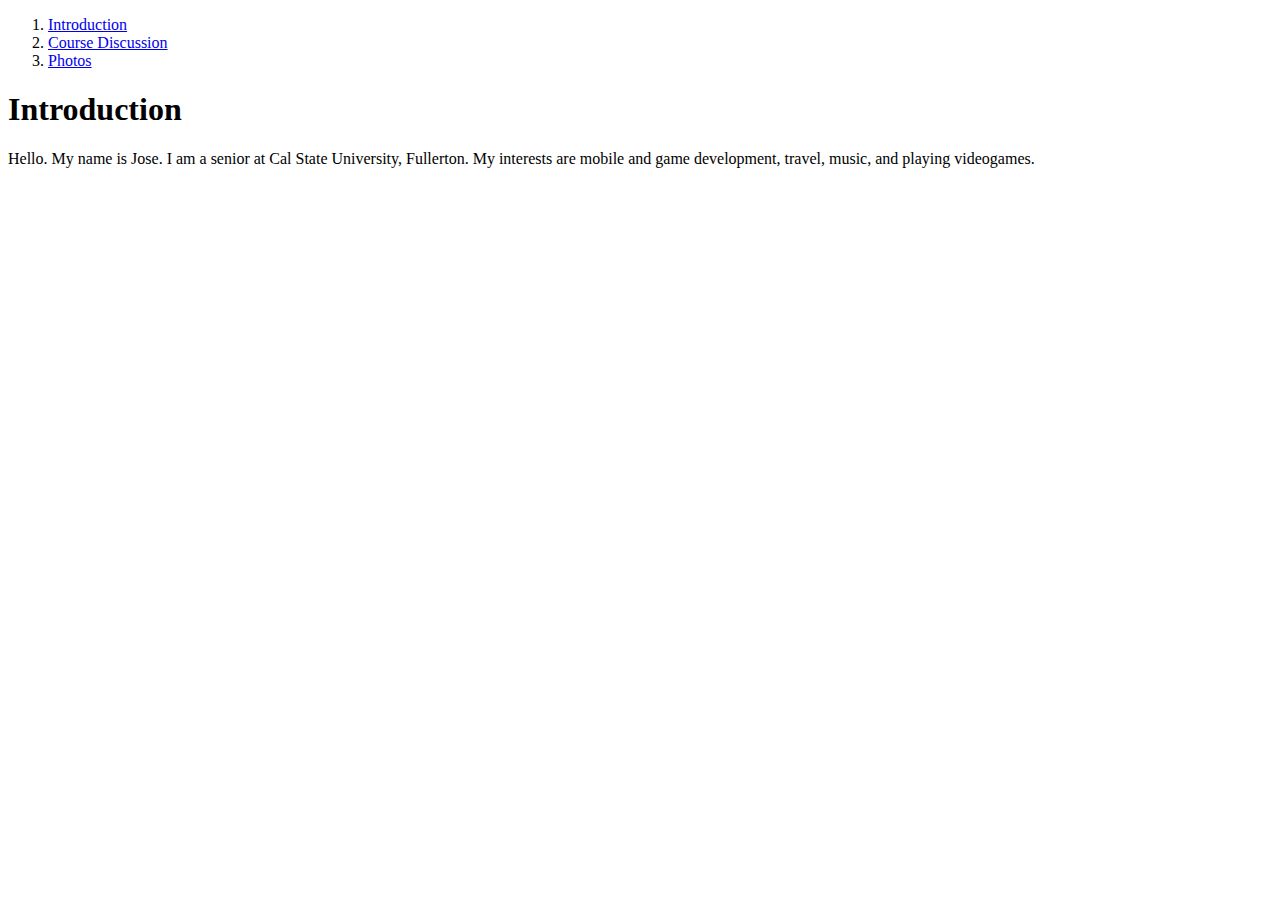
<file: index.html>
<!DOCTYPE html>
<html lang="en" dir="ltr">
  <head>
    <meta charset="utf-8">
    <title>Introduction</title>
  </head>
  <body>
    <nav>
      <ol>
        <li><a href="/index.html">Introduction</a>
        <li><a href="/course.html">Course Discussion </a>
        <li><a href="/photos.html">Photos </a>
      </ol>
    </nav>

    <main>
      <section>
        <header>
          <h1> Introduction </h1>
        </header>
        <p>Hello. My name is Jose. I am a senior at Cal State University, Fullerton. My interests are mobile and game development, travel, music, and playing videogames.</p>
      </section>

    </main>



  </body>
</html>
</file>
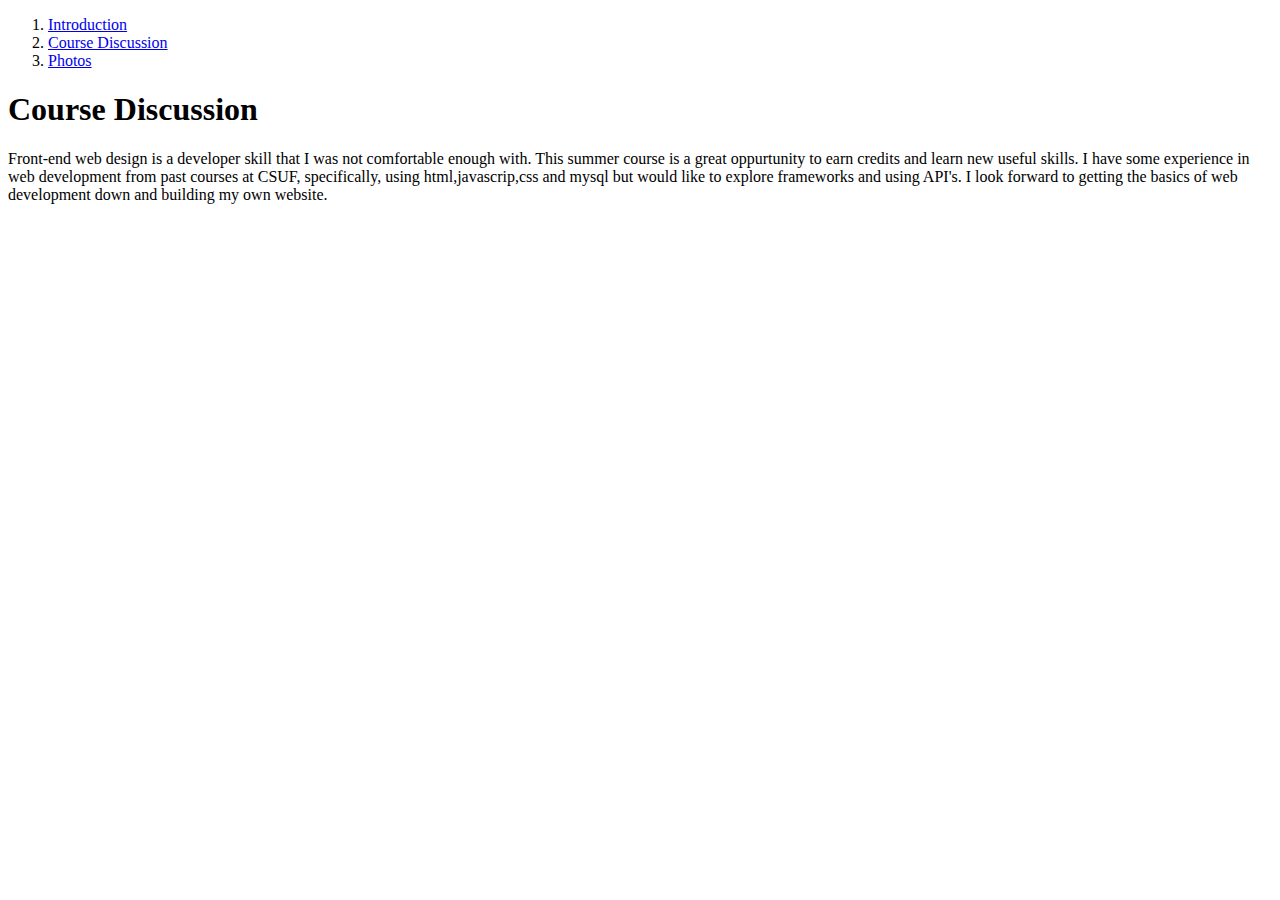
<file: course.html>
<!DOCTYPE html>
<html lang="en" dir="ltr">
  <head>
    <meta charset="utf-8">
    <title>Course Discussion</title>
  </head>
  <body>
    <nav>
      <ol>
        <li><a href="/index.html">Introduction</a>
        <li><a href="/course.html">Course Discussion </a>
        <li><a href="/photos.html">Photos </a>
      </ol>
    </nav>
    <main>
      <section>
        <header>
          <h1>Course Discussion</h1>
        </header>
          <p>Front-end web design is a developer skill that I was not comfortable enough with. This summer course
            is a great oppurtunity to earn credits and learn new useful skills.
            I have some experience in web development from past courses at CSUF, specifically, using html,javascrip,css and mysql but would like to explore frameworks and using API's.
            I look forward to getting the basics of web development down and building my own website.
          </p>
      </section>
    </main>


  </body>
</html>
</file>
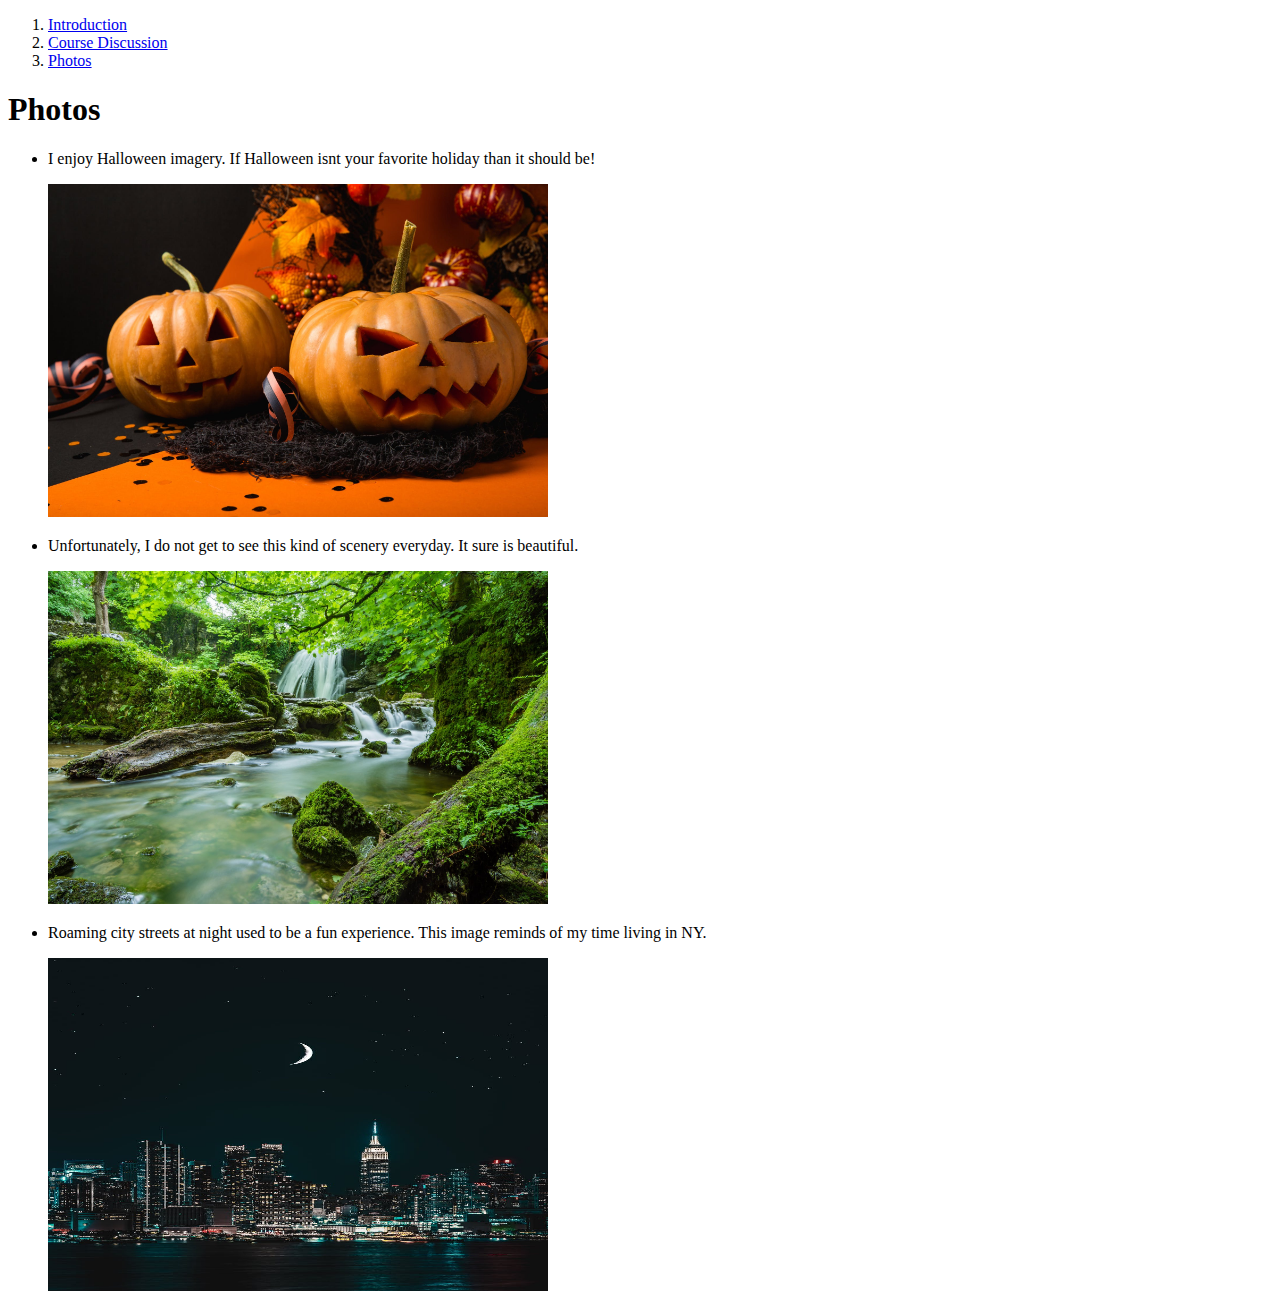
<file: photos.html>
<!DOCTYPE html>
<html lang="en" dir="ltr">
  <head>
    <meta charset="utf-8">
    <title>Photos</title>
  </head>
  <body>
    <main>
      <nav>
        <ol>
          <li><a href="/index.html">Introduction</a>
          <li><a href="/course.html">Course Discussion </a>
          <li><a href="/photos.html">Photos </a>
        </ol>
      </nav>

      <section>
        <header>
          <h1> Photos </h1>
        </header>
      </section>

      <section>
          <ul>
            <li>
              <p>I enjoy Halloween imagery. If Halloween isnt your favorite holiday than it should be!</p>
              <img src="img/halloween.jpeg" alt="Halloween Pumpkins" width="500" height="333">
            </li>

            <li>
              <p>Unfortunately, I do not get to see this kind of scenery everyday. It sure is beautiful. </p>
              <img src="img/rainforestwater.jpeg" alt="Rainforest Waterfall" width="500" height="333">

            </li>

            <li>
              <p>Roaming city streets at night used to be a fun experience. This image reminds of my time living in NY.</p>
              <img src="img/citynights.jpeg" alt="The City at Night" width="500" height="333">

            </li>
          </ul>

      </section>
    </main>





  </body>
</html>
</file>
